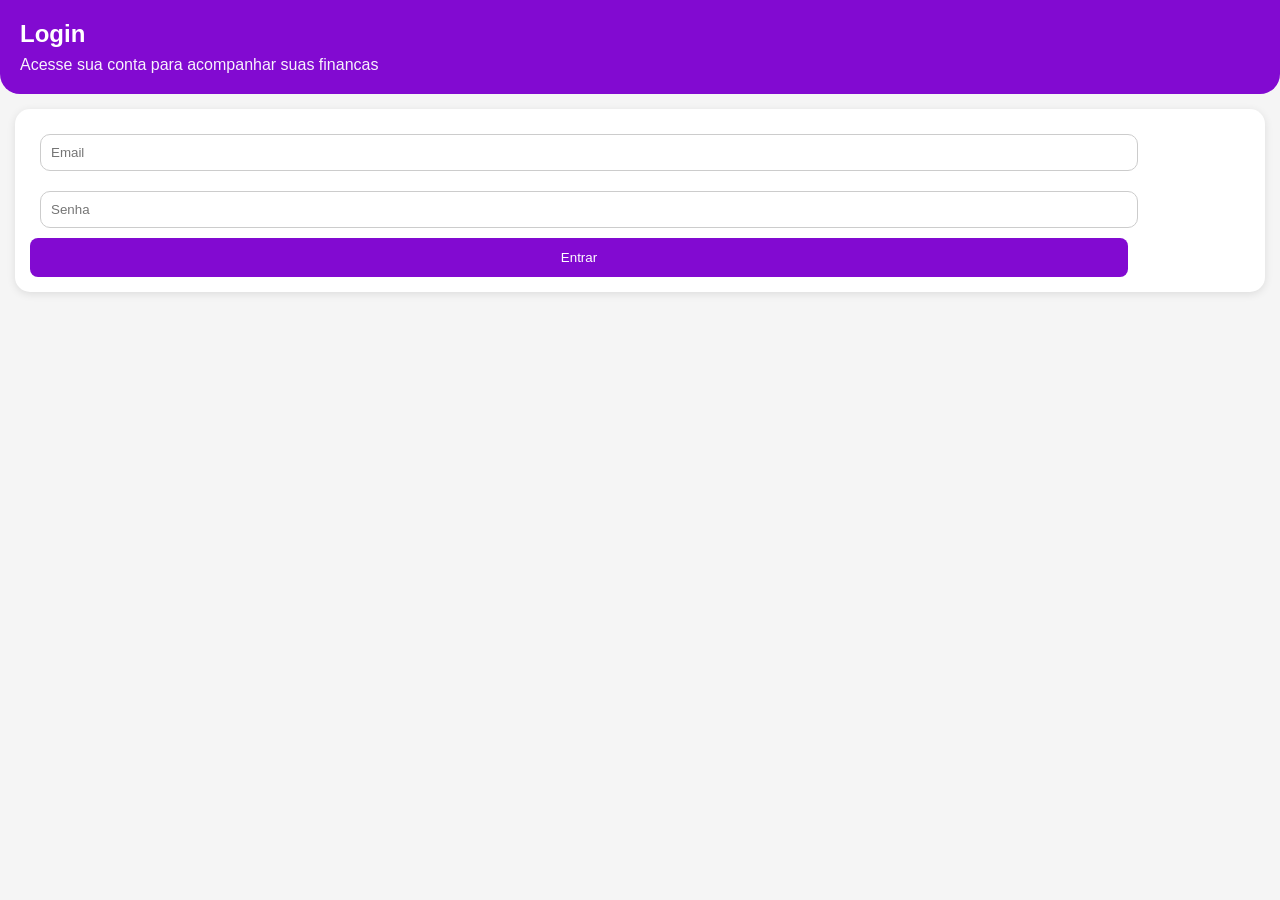
<file: prototype/index.html>
<!DOCTYPE html>
<html lang="pt-BR">
<head>
  <meta charset="UTF-8">
  <meta name="viewport" content="width=device-width, initial-scale=1.0">
  <title>Login</title>
  <link rel="stylesheet" href="style.css">
</head>
<body>
  <div class="header">
    <h2>Login</h2>
    <p>Acesse sua conta para acompanhar suas financas</p>
  </div>

  <div class="card">
    <input type="text" placeholder="Email">
    <input type="password" placeholder="Senha">

    <button class="primary-btn" onclick="window.location.href='dashboard.html'">
      Entrar
    </button>
  </div>
</body>
</html>
</file>
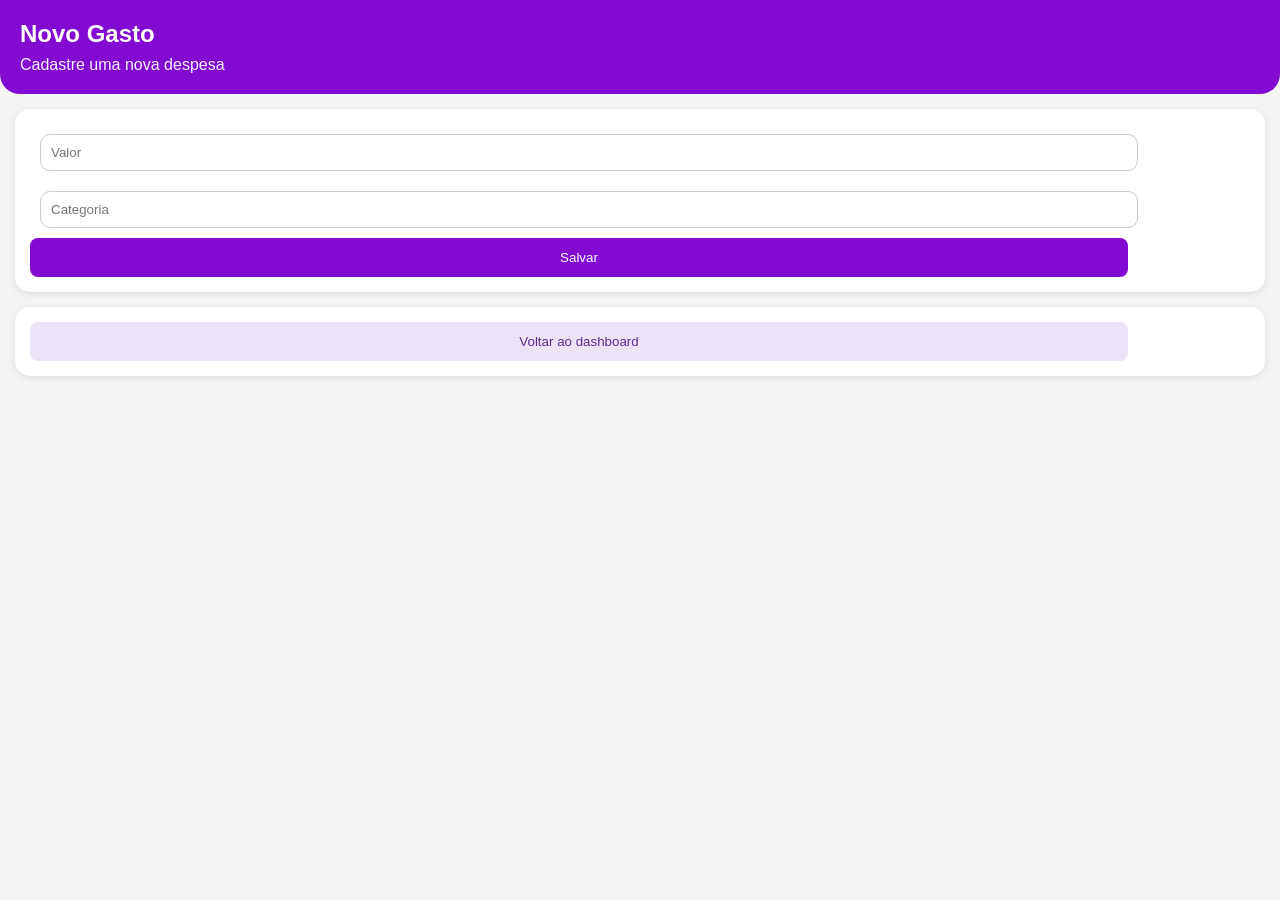
<file: prototype/add-expense.html>
<!DOCTYPE html>
<html lang="pt-BR">
<head>
  <meta charset="UTF-8">
  <meta name="viewport" content="width=device-width, initial-scale=1.0">
  <title>Novo Gasto</title>
  <link rel="stylesheet" href="style.css">
</head>

<body>

<div class="header">
  <h2>Novo Gasto</h2>
  <p>Cadastre uma nova despesa</p>
</div>

<div class="card">
  <input id="valor" placeholder="Valor">
  <input id="categoria" placeholder="Categoria">

  <button class="primary-btn" onclick="addExpense()">
    Salvar
  </button>
</div>

<div class="card">
  <button class="secondary-btn"
    onclick="window.location.href='dashboard.html'">
    Voltar ao dashboard
  </button>
</div>

<script src="app.js"></script>

</body>
</html>
</file>
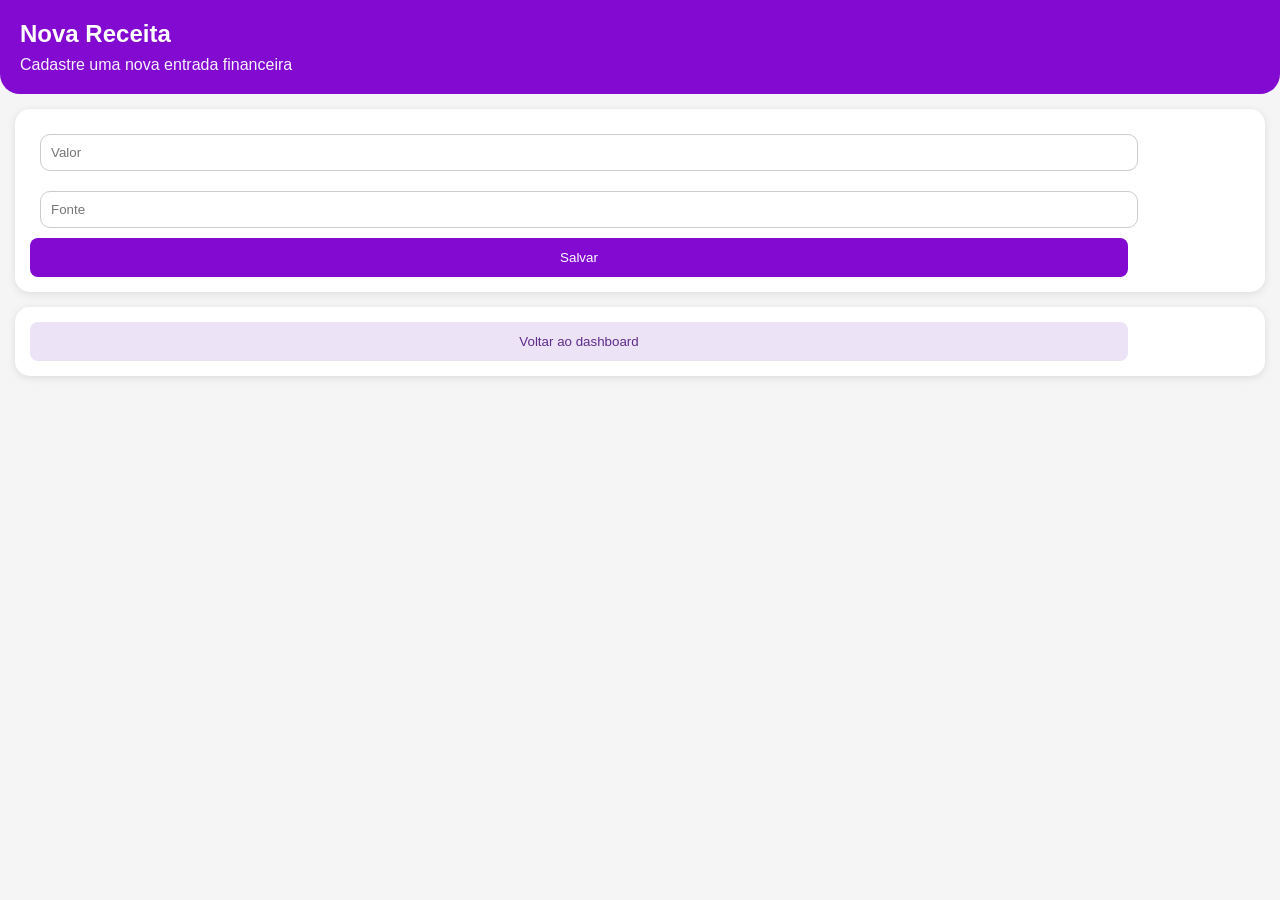
<file: prototype/add-income.html>
<!DOCTYPE html>
<html lang="pt-BR">
<head>
  <meta charset="UTF-8">
  <meta name="viewport" content="width=device-width, initial-scale=1.0">
  <title>Nova Receita</title>
  <link rel="stylesheet" href="style.css">
</head>
<body>
  <div class="header">
    <h2>Nova Receita</h2>
    <p>Cadastre uma nova entrada financeira</p>
  </div>

  <div class="card">
    <input id="valor" placeholder="Valor">
    <input id="fonte" placeholder="Fonte">

    <button class="primary-btn" onclick="addIncome()">
      Salvar
    </button>
  </div>

  <div class="card">
    <button class="secondary-btn" onclick="window.location.href='dashboard.html'">
      Voltar ao dashboard
    </button>
  </div>

  <script src="app.js"></script>
</body>
</html>
</file>
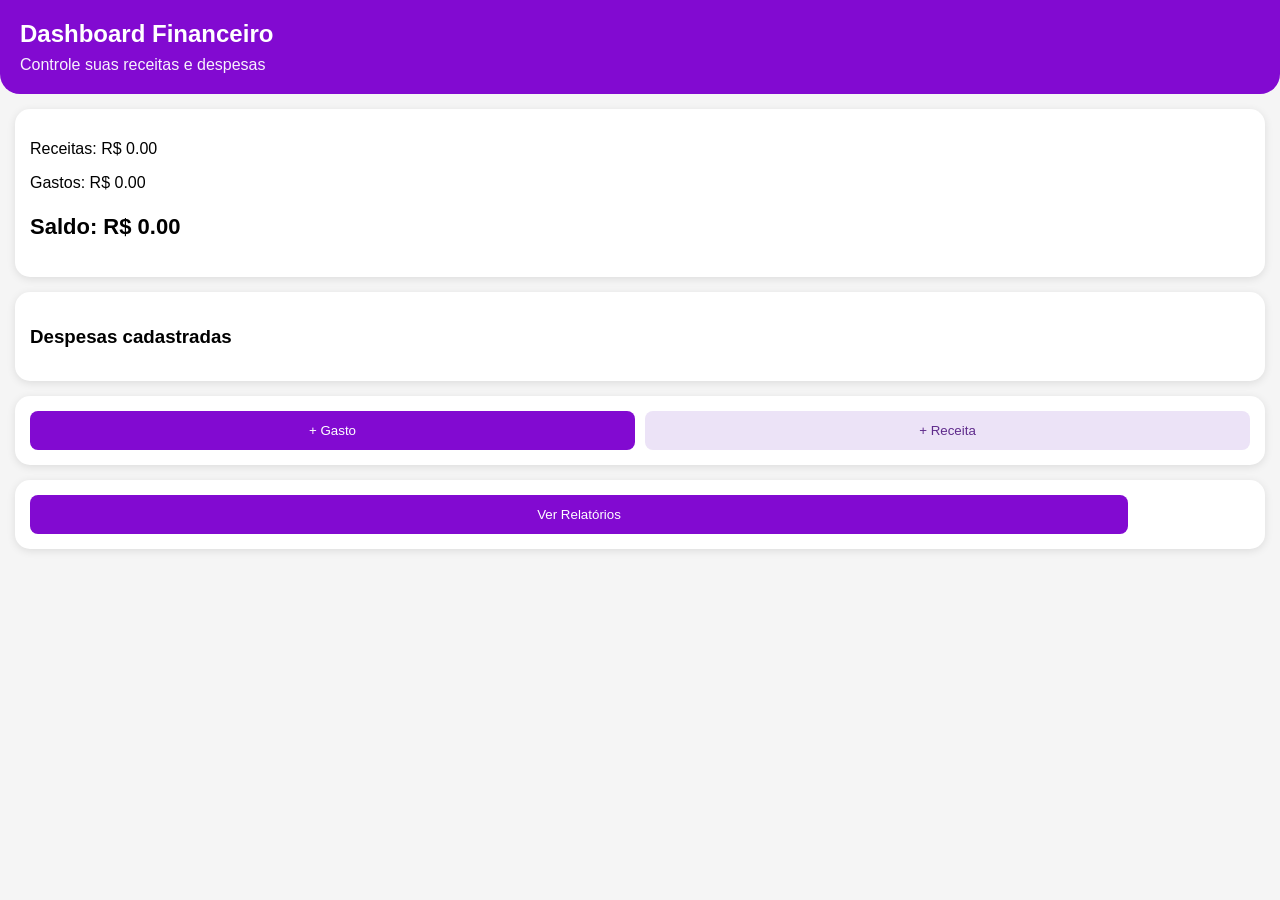
<file: prototype/dashboard.html>
<!DOCTYPE html>
<html lang="pt-BR">
<head>
  <meta charset="UTF-8">
  <meta name="viewport" content="width=device-width, initial-scale=1.0">
  <title>Dashboard</title>
  <link rel="stylesheet" href="style.css">
</head>

<body onload="loadDashboard()">

<div class="header">
  <h2>Dashboard Financeiro</h2>
  <p>Controle suas receitas e despesas</p>
</div>

<div class="card">
  <p>Receitas: R$ <span id="receitas">0.00</span></p>
  <p>Gastos: R$ <span id="gastos">0.00</span></p>
  <p class="balance">
    Saldo: R$ <span id="saldo">0.00</span>
  </p>
</div>

<div class="card">
  <h3>Despesas cadastradas</h3>
  <ul id="lista"></ul>
</div>

<div class="card actions">
  <button class="primary-btn half-btn"
    onclick="window.location.href='add-expense.html'">
    + Gasto
  </button>

  <button class="secondary-btn half-btn"
    onclick="window.location.href='add-income.html'">
    + Receita
  </button>
</div>

<div class="card">
  <button class="primary-btn"
    onclick="window.location.href='reports.html'">
    Ver Relatórios
  </button>
</div>

<script src="app.js"></script>

</body>
</html>
</file>
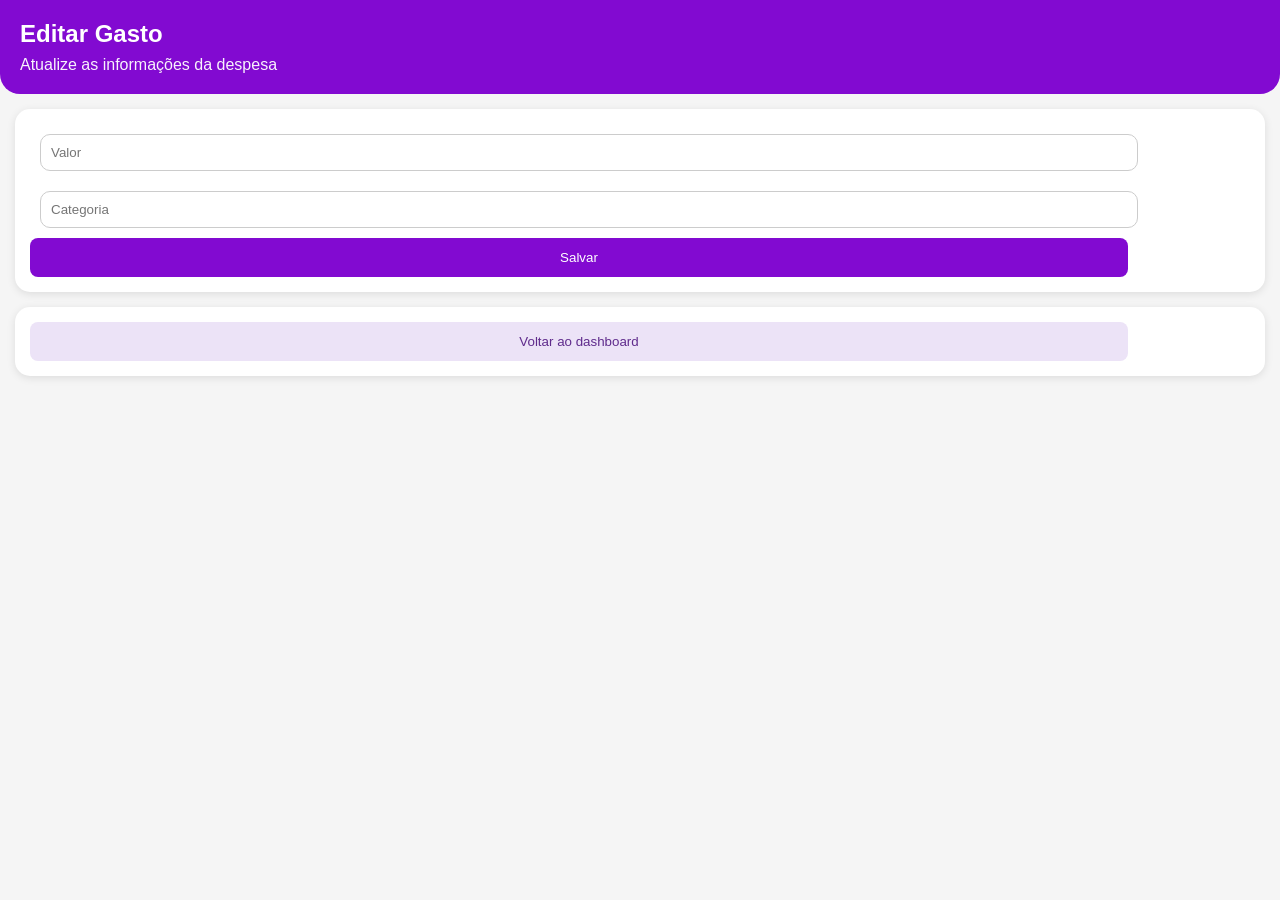
<file: prototype/edit-expense.html>
<!DOCTYPE html>
<html lang="pt-BR">
<head>
  <meta charset="UTF-8">
  <meta name="viewport" content="width=device-width, initial-scale=1.0">
  <title>Editar Gasto</title>
  <link rel="stylesheet" href="style.css">
</head>

<body onload="loadEdit()">

<div class="header">
  <h2>Editar Gasto</h2>
  <p>Atualize as informações da despesa</p>
</div>

<div class="card">
  <input id="valor" placeholder="Valor">
  <input id="categoria" placeholder="Categoria">

  <button class="primary-btn" onclick="updateExpense()">
    Salvar
  </button>
</div>

<div class="card">
  <button class="secondary-btn"
    onclick="window.location.href='dashboard.html'">
    Voltar ao dashboard
  </button>
</div>

<script src="app.js"></script>

</body>
</html>
</file>
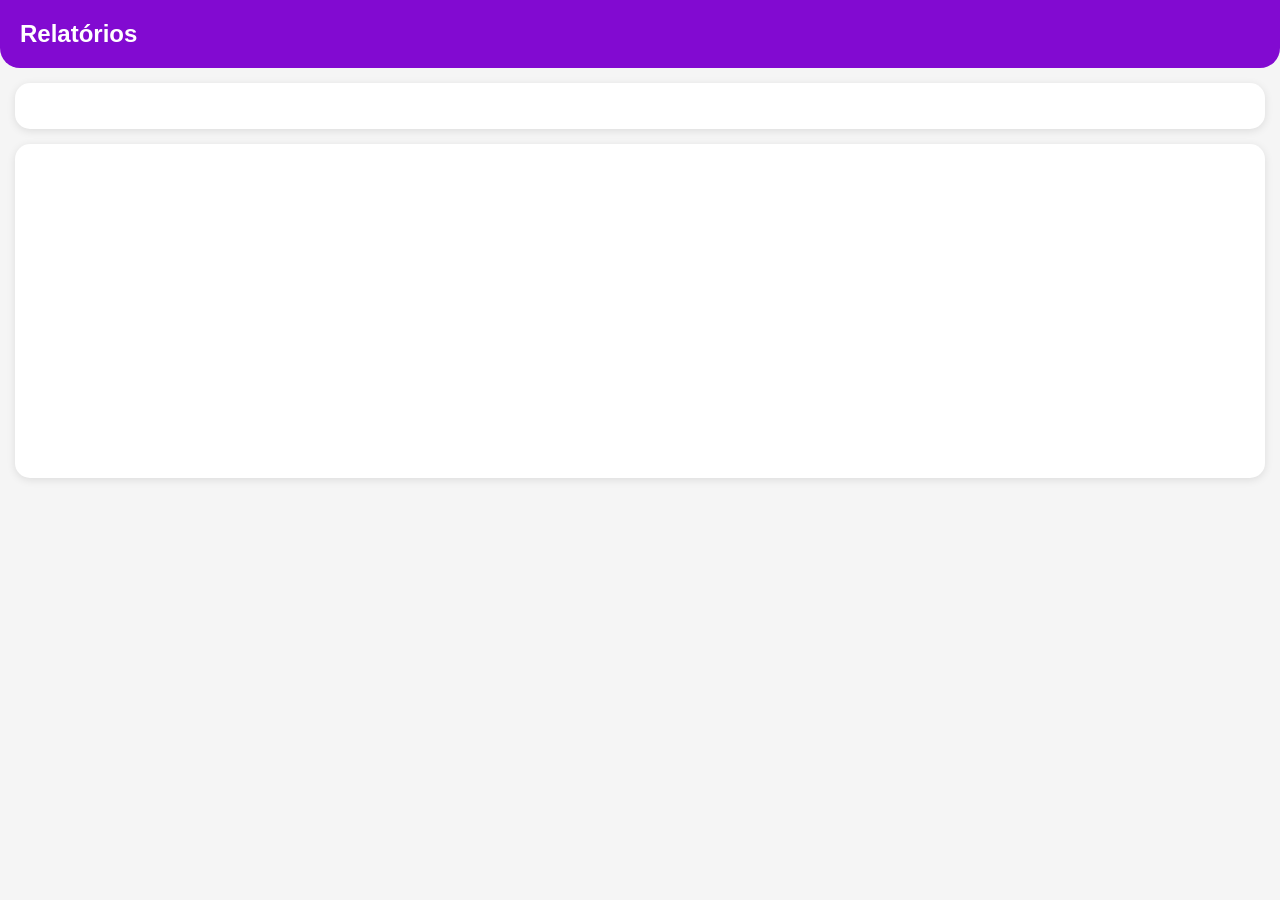
<file: prototype/reports.html>
<!DOCTYPE html>
<html lang="pt-BR">
<head>
  <meta charset="UTF-8">
  <meta name="viewport" content="width=device-width, initial-scale=1.0">
  <title>Relatórios</title>
  <link rel="stylesheet" href="style.css">
</head>
<body onload="loadReports()">

<div class="header">
  <h2>Relatórios</h2>
</div>

<div class="card">
  <ul id="relatorio"></ul>
</div>

<div class="card">
  <canvas id="chart" width="300" height="300"></canvas>
</div>

<script src="app.js"></script>
</body>
</html>
</file>
<file: prototype/style.css>
body {
  margin: 0;
  font-family: 'Segoe UI', sans-serif;
  background-color: #F5F5F5;
}

* {
  box-sizing: border-box;
}

.header {
  background: #820AD1;
  color: white;
  padding: 20px;
  border-bottom-left-radius: 20px;
  border-bottom-right-radius: 20px;
}

.header h2 {
  margin: 0;
}

.header p {
  margin: 8px 0 0;
  opacity: 0.95;
}

.card {
  background: white;
  margin: 15px;
  padding: 15px;
  border-radius: 15px;
  box-shadow: 0 2px 8px rgba(0, 0, 0, 0.1);
}

.actions {
  display: flex;
  gap: 10px;
}

.balance {
  font-size: 22px;
  font-weight: bold;
}

ul {
  list-style: none;
  padding: 0;
}

li {
  background: white;
  margin: 10px 15px;
  padding: 12px;
  border-radius: 10px;
  display: flex;
  justify-content: space-between;
  align-items: center;
}

button {
  border: none;
  padding: 8px 12px;
  border-radius: 8px;
  cursor: pointer;
}

.btn-delete {
  background: #ff4d4d;
  color: white;
}

.btn-edit {
  background: #820AD1;
  color: white;
}

.fab {
  position: fixed;
  bottom: 20px;
  right: 20px;
  background: #820AD1;
  color: white;
  font-size: 24px;
  border-radius: 50%;
  width: 60px;
  height: 60px;
}

input {
  width: 90%;
  padding: 10px;
  margin: 10px;
  border-radius: 10px;
  border: 1px solid #ccc;
}

.primary-btn {
  background: #820AD1;
  color: white;
  width: 90%;
  padding: 12px;
}

.secondary-btn {
  background: #ece3f7;
  color: #5f2b8c;
  width: 90%;
  padding: 12px;
}

.half-btn {
  width: 100%;
}

.chart-card {
  display: flex;
  justify-content: center;
}

canvas {
  max-width: 100%;
}
</file>
